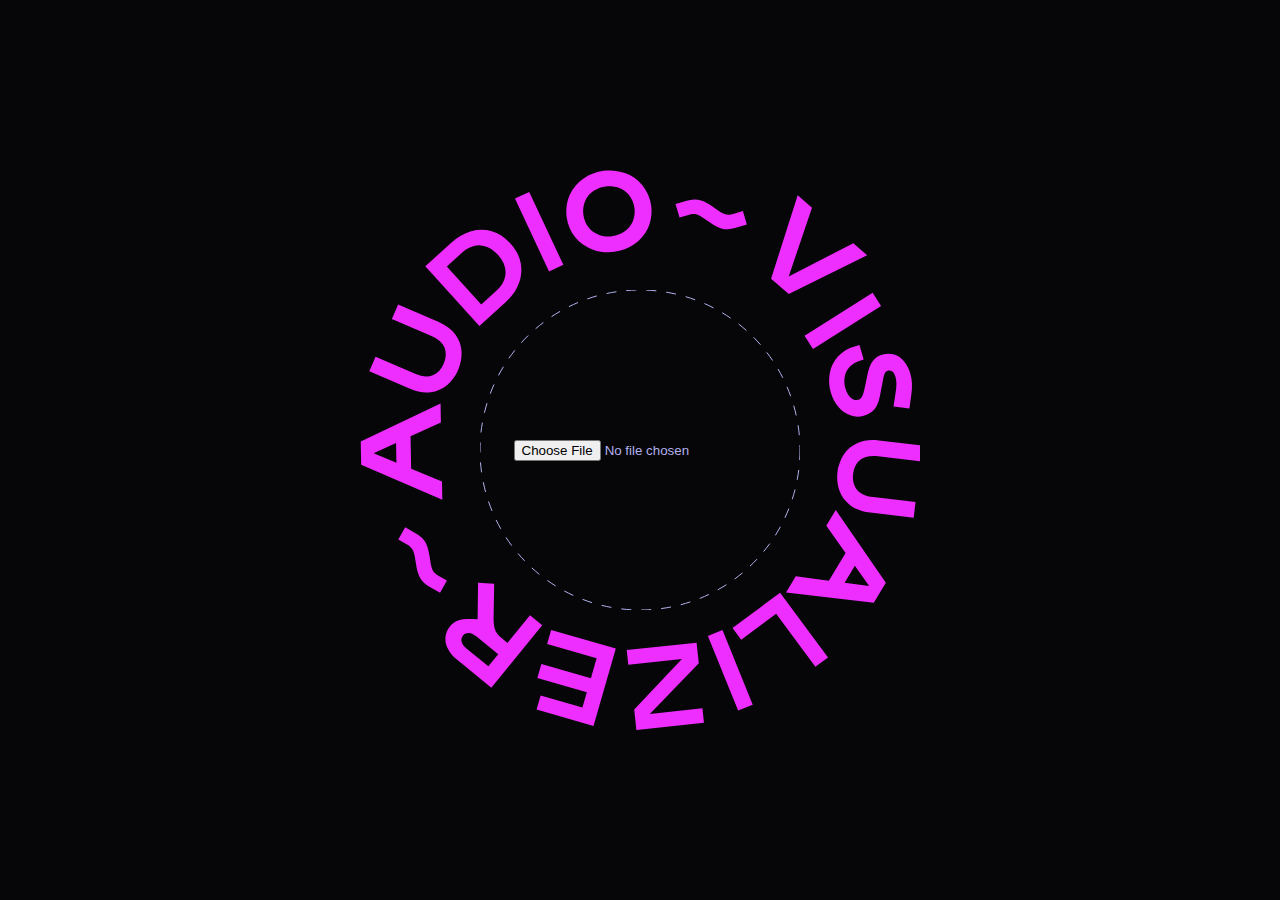
<file: index.html>
<!DOCTYPE html>
<html lang="">

<head>
  <meta charset="utf-8">
  <meta name="viewport" content="width=device-width, initial-scale=1.0">
  
  <meta property="og:type" content="article">
  <meta property="og:url" content="https://anemo21.github.io/">
  <meta property="og:title" content="ANEMO | Audio Visualizer">
  <meta property="og:image" content="ffmpeg_7.png">
  <meta property="og:description" content="5x73 nguoi thich">

  <title>ANEMO | Audio Visualizer</title>

  <link href="https://fonts.googleapis.com/css?family=Poppins:400,700" rel="stylesheet">
  <link href="https://fonts.googleapis.com/css2?family=Krona+One&display=swap" rel="stylesheet">
  <link rel="preconnect" href="https://fonts.gstatic.com">
  
  <script src="lib/p5.min.js"></script>
  <script src="lib/p5.dom.min.js"></script>
  <script src="lib/p5.sound.min.js"></script>
  <script src="lib/p5.speech.js"></script>
  
  <script src="js/anemo.js"></script>

  <link rel="shortcut icon" type="image/png" href="fav.png">
  <link rel="stylesheet" href="css/reset.css">
  <link rel="stylesheet" href="css/style.css">

  <style>
    body {
      overflow: hidden;
    }
  </style>
  
</head>

<body>
  <div class="hero ">
    <div class="hero_main appear">
      <div class="hero__color-circle-1"></div>
      <div class="hero__color-circle-2"></div>
      <div class="hero__hidden-circle"></div>

      <svg class="hero__logo rotate" width="560" height="560" viewBox="0 0 560 560" fill="none"
        xmlns="http://www.w3.org/2000/svg">
        <path
          d="M51.1519 298.715L81.9829 311.491L82.3189 329.773L1.15991 294.8L0.730957 271.457L80.5529 233.53L80.8979 252.388L50.5569 266.288L51.1519 298.715ZM13.5999 283.186L36.4329 292.658L36.0699 272.88L13.5999 283.186Z"
          fill="#EE2EFF" />
        <path
          d="M70.527 222.164C64.0656 223.007 57.0347 221.787 49.434 218.506L9.31201 201.188L15.557 186.722L54.622 203.586C61.872 206.716 67.9133 207.278 72.746 205.272C77.5786 203.266 81.2253 199.413 83.686 193.712C86.1473 188.011 86.4507 182.714 84.596 177.821C82.7413 172.928 78.189 168.917 70.939 165.789L31.874 148.924L38.118 134.459L78.24 151.779C85.84 155.061 91.549 159.342 95.367 164.622C99.0756 169.6 101.23 175.562 101.558 181.761C101.791 188.004 100.627 194.22 98.1516 199.956C95.6756 205.692 91.9501 210.802 87.247 214.914C82.51 218.926 76.693 221.448 70.527 222.164Z"
          fill="#EE2EFF" />
        <path
          d="M91.8051 72.2554C97.2915 67.117 103.899 63.3272 111.105 61.1864C117.843 59.2148 125.004 59.2099 131.745 61.1724C138.597 63.1344 144.83 67.21 150.445 73.3993C156.009 79.5327 159.435 86.1037 160.722 93.1124C162.017 100.039 161.316 107.192 158.701 113.735C155.906 120.7 151.519 126.914 145.89 131.877L119.401 155.909L65.311 96.2864L91.8051 72.2554ZM145.529 103.405C145.923 96.9927 143.39 90.7767 137.929 84.7573C132.468 78.738 126.528 75.6134 120.108 75.3834C113.688 75.1514 107.525 77.7144 101.619 83.0724L86.8 96.5184L121.263 134.505L136.084 121.06C141.987 115.704 145.136 109.819 145.529 103.405Z"
          fill="#EE2EFF" />
        <path d="M169.236 21.9199L203.336 94.8399L189.064 101.515L154.964 28.5939L169.236 21.9199Z" fill="#EE2EFF" />
        <path
          d="M215.425 67.5629C210.659 61.6145 207.612 54.4743 206.617 46.9171C205.622 39.36 206.715 31.6745 209.779 24.6949C212.852 18.1371 217.646 12.535 223.65 8.48486C229.607 4.42173 236.435 1.81438 243.583 0.872796C250.732 -0.0687906 258.002 0.681715 264.808 3.06387C271.658 5.4206 277.74 9.59057 282.408 15.1299C287.175 21.0784 290.221 28.2192 291.216 35.7769C292.211 43.3347 291.116 51.0205 288.05 57.9999C284.977 64.5578 280.183 70.1599 274.179 74.2099C268.222 78.273 261.394 80.8804 254.246 81.822C247.097 82.7635 239.827 82.013 233.021 79.6309C226.173 77.2727 220.092 73.1021 215.425 67.5629V67.5629ZM272.668 51.7299C274.451 47.3814 275.066 42.6423 274.453 37.9827C273.839 33.323 272.017 28.905 269.168 25.1669C266.421 21.7884 262.793 19.2353 258.686 17.7899C254.495 16.3584 250.031 15.9146 245.64 16.4929C241.25 17.0712 237.052 18.6561 233.375 21.1239C229.781 23.5829 226.938 26.9882 225.16 30.9629C223.377 35.3115 222.762 40.0508 223.376 44.7106C223.99 49.3703 225.811 53.7886 228.66 57.5269C231.407 60.9058 235.035 63.4587 239.143 64.9029C243.333 66.3349 247.798 66.7791 252.189 66.2008C256.579 65.6224 260.776 64.0372 264.453 61.5689C268.047 59.1099 270.89 55.7046 272.668 51.7299V51.7299Z"
          fill="#EE2EFF" />
        <path
          d="M326.749 30.7643C329.179 30.0274 331.689 29.5908 334.224 29.4643C336.568 29.3955 338.906 29.7131 341.146 30.4043C345.093 31.7467 348.799 33.7119 352.125 36.2253L358.479 40.6563C360.481 42.1867 362.715 43.3856 365.097 44.2073C367.78 44.927 370.617 44.8172 373.236 43.8923L382.865 41.0213L386.865 54.4733L375 58.0003C372.648 58.6882 370.225 59.1082 367.778 59.2523C365.549 59.3502 363.32 59.0657 361.187 58.4113C358.102 57.4839 354.269 55.4506 349.687 52.3113L343.334 47.8793C341.415 46.4421 339.283 45.3148 337.014 44.5383C335.738 44.1467 334.402 43.9892 333.07 44.0733C331.511 44.2081 329.971 44.5099 328.476 44.9733L319.53 47.5663L315.53 34.1163L326.749 30.7643Z"
          fill="#EE2EFF" />
        <path
          d="M428.774 123.877L411.079 108.651L437.695 25.3574L451.995 37.6574L428.695 106.515L493.309 73.2104L507.167 85.1374L428.774 123.877Z"
          fill="#EE2EFF" />
        <path d="M521.061 136.112L453 179.091L444.588 165.77L512.651 122.792L521.061 136.112Z" fill="#EE2EFF" />
        <path
          d="M477.94 186.5C482.425 181.637 488.192 178.141 494.578 176.414L499.434 174.992L503.7 189.559L499.948 190.659C496.142 191.702 492.686 193.749 489.942 196.586C487.336 199.316 485.553 202.725 484.795 206.422C484.001 210.44 484.23 214.594 485.46 218.5C486.331 222.009 488.16 225.207 490.743 227.737C493.077 229.85 495.532 230.529 498.109 229.774C499.266 229.466 500.309 228.828 501.109 227.937C502.039 226.737 502.737 225.375 503.168 223.919C504.003 221.271 504.674 218.573 505.176 215.842L507.655 203.852C508.789 198.168 510.5 193.852 512.789 190.904C515.344 187.786 518.831 185.568 522.738 184.575C526.45 183.433 530.42 183.439 534.127 184.594C537.93 185.821 541.314 188.089 543.894 191.14C546.858 194.623 549.018 198.715 550.222 203.126C551.223 206.466 551.811 209.916 551.972 213.398C552.089 217.022 551.888 220.649 551.372 224.238L549.429 238.467L533.529 236.536L535.496 223.617C536.009 220.395 536.317 217.143 536.419 213.881C536.459 211.464 536.137 209.053 535.463 206.731C533.977 201.655 531.467 199.634 527.935 200.668C526.751 200.956 525.721 201.687 525.058 202.709C524.256 204.293 523.702 205.991 523.417 207.744L519.861 226.28C518.781 231.87 516.985 236.17 514.473 239.18C511.606 242.414 507.832 244.71 503.641 245.768C499.263 247.086 494.575 246.946 490.283 245.368C485.702 243.676 481.641 240.819 478.5 237.079C474.954 232.92 472.358 228.037 470.895 222.771C468.953 216.417 468.563 209.688 469.76 203.152C470.879 196.947 473.713 191.179 477.94 186.5V186.5Z"
          fill="#EE2EFF" />
        <path
          d="M497.577 272.966C503.527 270.313 510.612 269.474 518.834 270.448L562.229 275.59L560.374 291.235L518.122 286.229C510.28 285.296 504.33 286.482 500.272 289.787C496.214 293.093 493.82 297.826 493.09 303.987C492.357 310.155 493.579 315.318 496.756 319.476C499.933 323.635 505.441 326.179 513.278 327.107L555.53 332.114L553.676 347.759L510.282 342.617C502.06 341.643 495.367 339.171 490.201 335.2C485.227 331.488 481.461 326.388 479.375 320.542C477.37 314.626 476.71 308.337 477.445 302.133C478.18 295.93 480.291 289.969 483.624 284.685C487.019 279.49 491.873 275.413 497.577 272.966Z"
          fill="#EE2EFF" />
        <path
          d="M485.613 382.908L466.313 355.678L475.764 340.023L525.841 412.837L513.775 432.823L426.016 422.43L435.764 406.283L468.848 410.672L485.613 382.908ZM509.132 416.047L494.849 395.871L484.626 412.805L509.132 416.047Z"
          fill="#EE2EFF" />
        <path
          d="M455.375 496.764L416.134 443.828L381.214 469.715L372.514 457.982L420.09 422.715L468.028 487.381L455.375 496.764Z"
          fill="#EE2EFF" />
        <path d="M378.145 540.561L347.884 465.961L362.484 460.039L392.745 534.639L378.145 540.561Z" fill="#EE2EFF" />
        <path
          d="M266.739 480.121L336.608 472.697L338.782 493.166L289.824 543.932L342.424 538.343L343.967 552.866L276.385 560.046L274.209 539.576L321.909 488.945L268.277 494.645L266.739 480.121Z"
          fill="#EE2EFF" />
        <path
          d="M176.61 539.539L180.656 525.506L222.423 537.545L226.85 522.187L177.35 507.918L181.395 493.885L230.895 508.153L236.627 488.265L187.127 473.996L191.173 459.963L255.813 478.595L233.513 555.941L176.61 539.539Z"
          fill="#EE2EFF" />
        <path
          d="M134.933 459.272C136.085 462.582 138.184 465.481 140.969 467.609L147.475 472.915L170.007 445.289L182.215 455.248L131.337 517.628L96.9368 489.572C93.0184 486.55 89.832 482.683 87.6148 478.259C85.8074 474.662 85.0841 470.618 85.5328 466.619C86.0031 462.91 87.5187 459.411 89.9028 456.531C91.9911 453.778 94.8298 451.688 98.0778 450.51C101.056 449.527 105.407 449.044 111.131 449.062L117.596 449.141L118.066 412.722L134.201 413.861L133.601 446.616C133.494 451.968 133.938 456.186 134.933 459.272ZM108.982 462.889C107.846 462.834 106.713 463.049 105.676 463.515C104.638 463.98 103.725 464.684 103.011 465.569C102.296 466.454 101.801 467.495 101.564 468.607C101.327 469.719 101.356 470.872 101.649 471.971C102.346 474.269 104.031 476.509 106.705 478.691L128.359 496.354L138.244 484.232L116.589 466.57C113.855 464.342 111.32 463.115 108.982 462.889Z"
          fill="#EE2EFF" />
        <path
          d="M69.8599 417.086C67.6443 415.847 65.5887 414.342 63.739 412.604C62.0624 410.965 60.6674 409.061 59.6099 406.969C57.8374 403.196 56.6795 399.163 56.1799 395.025L54.9589 387.376C54.6708 384.872 53.9828 382.432 52.921 380.147C51.5773 377.715 49.5278 375.748 47.043 374.506L38.2939 369.566L45.1939 357.349L55.963 363.449C58.0902 364.666 60.0739 366.118 61.877 367.778C63.4936 369.315 64.8362 371.118 65.8469 373.107C67.3209 375.973 68.5183 380.143 69.439 385.615L70.6589 393.265C70.9562 395.644 71.625 397.962 72.6409 400.134C73.244 401.323 74.0571 402.394 75.041 403.295C76.221 404.322 77.5072 405.222 78.8779 405.977L86.955 410.614L80.0549 422.833L69.8599 417.086Z"
          fill="#EE2EFF" />
      </svg>

      <div class="hero__upload" id="upload">
		<input id="selectfile" type="file" />
	  </div>
      <svg class="hero__upload__circle" width="320" height="320" viewBox="0 0 320 320" fill="none"
        xmlns="http://www.w3.org/2000/svg">
        <circle cx="160" cy="160" r="160" stroke="#B1B1ED" stroke-dasharray="10 10" />
      </svg>
		
    </div>
  </div>
<script>
function preload() {
	// Load our song
	document.getElementById("selectfile").onchange = function (event) {
	  if (event.target.files[0]) {
		if (typeof song != "undefined") {// Catch already playing songs
		  song.disconnect();
		  song.stop();
		}
		// Load our new song
		song = loadSound(URL.createObjectURL(event.target.files[0]),loaded);
	  }
	  document.getElementById("upload").innerHTML = '<div id="p5_loading" class="spin">loading....</div>';
	};
	//
}
</script>

</body>


</html>
</file>
<file: css/style.css>
:root {
    --text-color: #B1B1ED;
    --bg-color: #060608;
    --circulate-size: 30px;
}

body {
    background-color: var(--bg-color);
    color: var(--text-color);
    font-family: 'Krona One', sans-serif;
    font-size: 20px;
    font-style: normal;
    font-weight: 400;
    line-height: 25px;
    letter-spacing: 0em;
    text-align: center;
    ;
}

canvas {
    z-index: -5 !important;
    position: absolute !important;
    top: 0px !important;
    left: 0px !important;

}

.hero {
    width: 100vw;
    height: 100vh;
    position: absolute;
    display: flex;
    justify-content: center;
    align-items: center;
    background-color: var(--bg-color);
    z-index: -3;
}

.hero_main {
    width: 665px;
    height: 665px;
    display: flex;
    justify-content: center;
    align-items: center;
}

.hero__hidden-circle {
    position: absolute;
    background-color: var(--bg-color);
    width: 665px;
    height: 665px;
    border-radius: 100%;
    z-index: -1;
}

.hero__color-circle-1 {
    position: absolute;
    background-color: #8FFFD0;
    width: 663px;
    height: 663px;
    border-radius: 100%;
    z-index: -2;
    /* transform: translate(0, -16px); */
    opacity: 0;
    transition-duration: 1s;
}

.hero__color-circle-2 {
    position: absolute;
    background-color: #474FFF;
    width: 663px;
    height: 663px;
    border-radius: 100%;
    z-index: -2;
    /* transform: translate(0, -16px); */
    opacity: 0;
    transition-duration: 1s;
}

.transform__wheel {
    animation: circulate 2s linear infinite;
    opacity: 1;

}

.transform__wheel-2 {
    animation: circulate2 3s linear infinite;
    opacity: 1;
}

.hero__upload, #p5_loading {
    position: absolute;
    width: 320px;
    height: 320px;
    border-radius: 100%;
    display: flex;
    justify-content: center;
    align-items: center;
    z-index: 3;
    transition-duration: 0.2s;
}

.emphasis {
    transform: translateY(-10px);
}

.hero__upload__circle {
    position: absolute;
}

@keyframes circulate {

    0% {
        transform: translate(0, -25px);
    }

    25% {
        transform: translate(25px, 0);
    }

    50% {
        transform: translate(0, 25px);
    }

    75% {
        transform: translate(-25px, 0);
    }

    100% {
        transform: translate(0, -25px);

    }
}

@keyframes circulate2 {
    0% {
        transform: translate(25px, 0);
    }

    25% {
        transform: translate(0, 25px);
    }

    50% {
        transform: translate(-25px, 0);
    }

    75% {
        transform: translate(0, -25px);

    }

    100% {
        transform: translate(25px, 0);
    }
}

.dissapear {
    transition-duration: 1s;
    transition-timing-function: cubic-bezier(0.16, 1, 0.3, 1);
    transform: scale(2);
    opacity: 0;
}

.remove {
    display: none;
}

.appear {
    animation: appear 1s cubic-bezier(0.16, 1, 0.3, 1) forwards;

}

.rotate {
    /*animation: rotate 1.5s cubic-bezier(0.33, 1, 0.68, 1) forwards;*/
	animation: rotate 10s linear infinite;

}
.spin {
  border: 16px solid #f3f3f3;
  border-radius: 50%;
  border-top: 16px solid blue;
  border-bottom: 16px solid blue;
  width: 120px;
  height: 120px;
  animation: spin 2s linear infinite;
}

@keyframes appear {
    from {
        transform: scale(0.7);
        opacity: 0;
    }

    to {
        transform: scale(1);
        opacity: 1;
    }
}

@keyframes rotate {
    from {
        transform: rotate(360deg);

    }

    to {
        transform: rotate(0deg);

    }
}

@keyframes spin {
    from {
        transform:rotate(0deg);
    }
    to {
        transform:rotate(360deg);
    }
}

.control {
    position: absolute;
    width: 100vw;
    bottom: 5px;
    height: 48px;
    color: var(--text-color);
    /* background-color: var(--bg-color); */
    display: flex;
    align-items: center;
    align-content: center;
    font-size: 36px;
    padding-top: 1px;
    /* border-top: 2.2px solid #B1B1ED; */
    mix-blend-mode: difference;

}

.none {
    display: none;

}

.slideUp {
    animation: slideUp 0.6s cubic-bezier(0.33, 1, 0.68, 1) forwards;
    display: flex;

}

.control:hover {
    opacity: 1;
    transition-duration: 0.4s;
}

.control__arrow {
    margin-left: 20px;
    cursor: pointer;
    transition-duration: 0.2s;
}

.control__arrow:hover {
    margin-top: -8px;
}

.control__line {
    margin-left: 20px;
    width: 2.3px;
    height: 20px;
    background-color: var(--text-color);
}

.control__name__container {
    white-space: nowrap;
    overflow-y: scroll;
    width: 40vw;
}

.control__name {
    margin-left: 20px;
    text-align: left;

}

.control__lyric {
	margin: auto;
	text-align: center;
	text-shadow: 2px 2px #FFFFFF;
}

@keyframes marquee {
    0% {
        transform: translate(0, 0);
    }

    100% {
        transform: translate(-100%, 0);
    }
}



.control__play {
    position: absolute;
    left: calc(100vw/2 - 18px);
    cursor: pointer;
    transition-duration: 0.2s;
}

.control__play:hover {
    margin-top: -8px;
}


@keyframes slideUp {
    from {
        bottom: -46px;
    }

    to {
        bottom: 0px;
    }

}

.fadeOut {
    opacity: 0;
    transition-duration: 0.4s;
}

.fadeIn {
    opacity: 1;
    transition-duration: 0.4s;
}

.fadeOutLong {
    opacity: 0;
    transition-duration: 0.4s;
    transition-delay: 5s;
}

/* @keyframes fadeOut {
    from {
        opacity: 0;
    }

    to {
        opacity: 100%;
    }

} */

#remaining {
	font-size: 9em;
}
</file>
